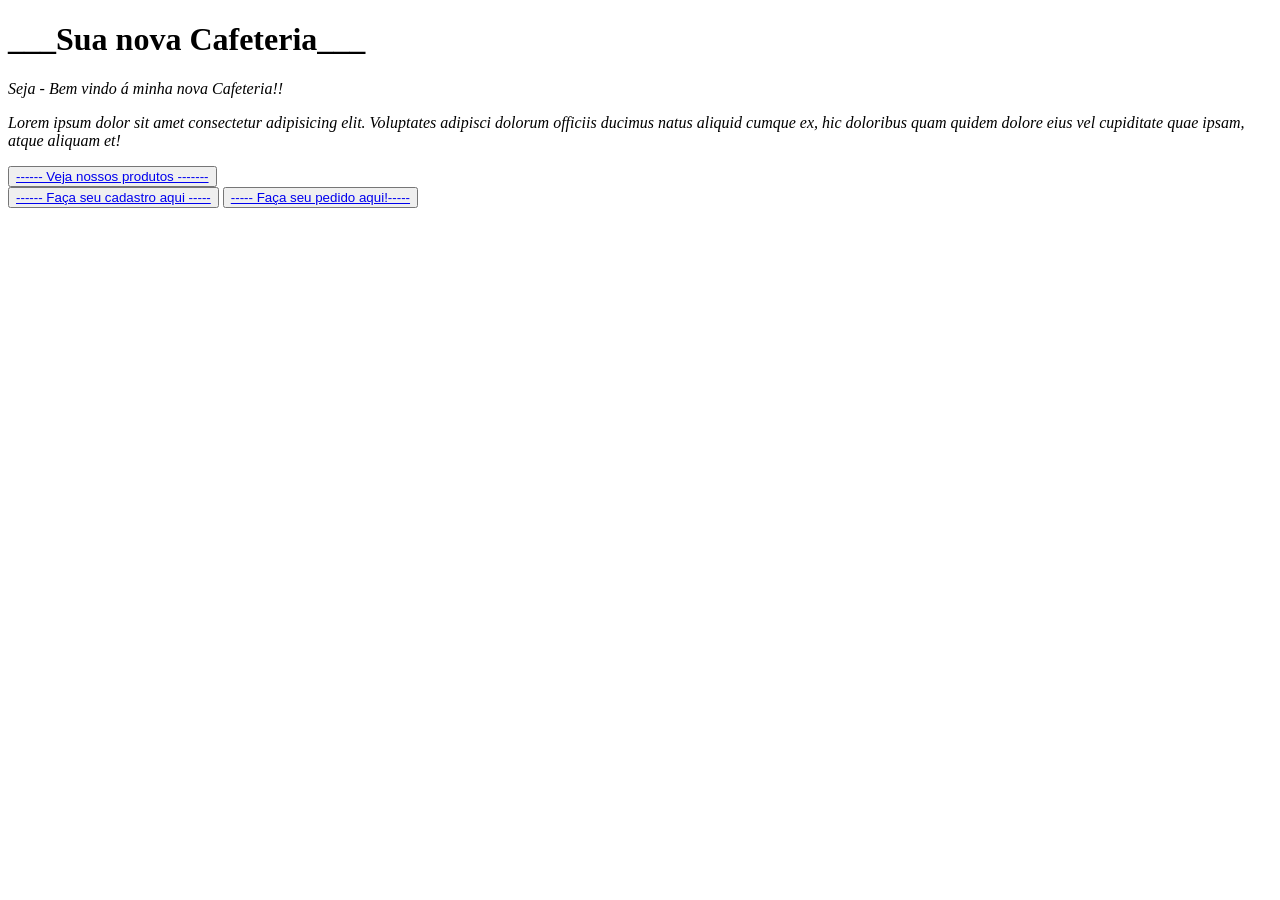
<file: LIMA/Aula 1/index.html>
<!DOCTYPE html>
<html lang="pt-Br">
<head>
    <meta charset="UTF-8">
    <meta name="viewport" content="width=device-width, initial-scale=1.0">
    <title>SmartCoffee - Davi</title>
</head>
<body>
    <!-- Introdução - apresentação da SmartCoffee -->
     <h1>___Sua nova Cafeteria___</h1>
     <p><i>Seja - Bem vindo á minha nova Cafeteria!!</p>
     <p>Lorem ipsum dolor sit amet consectetur adipisicing elit. Voluptates adipisci dolorum officiis ducimus natus aliquid cumque ex, hic doloribus quam quidem dolore eius vel cupiditate quae ipsam, atque aliquam et!</i></p>
        <button>
        <a href="produtos.html">------ Veja nossos produtos -------</a>
        </button><br>

        <button>
        <a href="clientes.html">------ Faça seu cadastro aqui -----</a>
        </button>
        <button>
            <a href="delivery.html">----- Faça seu pedido aqui!-----</a>
        </button>

    <!-- https://wecoffee.com.br/ (Modelo de um site que achei interessante) -->
     <!-- Criado por Davi -->
</body>
</html>
</file>
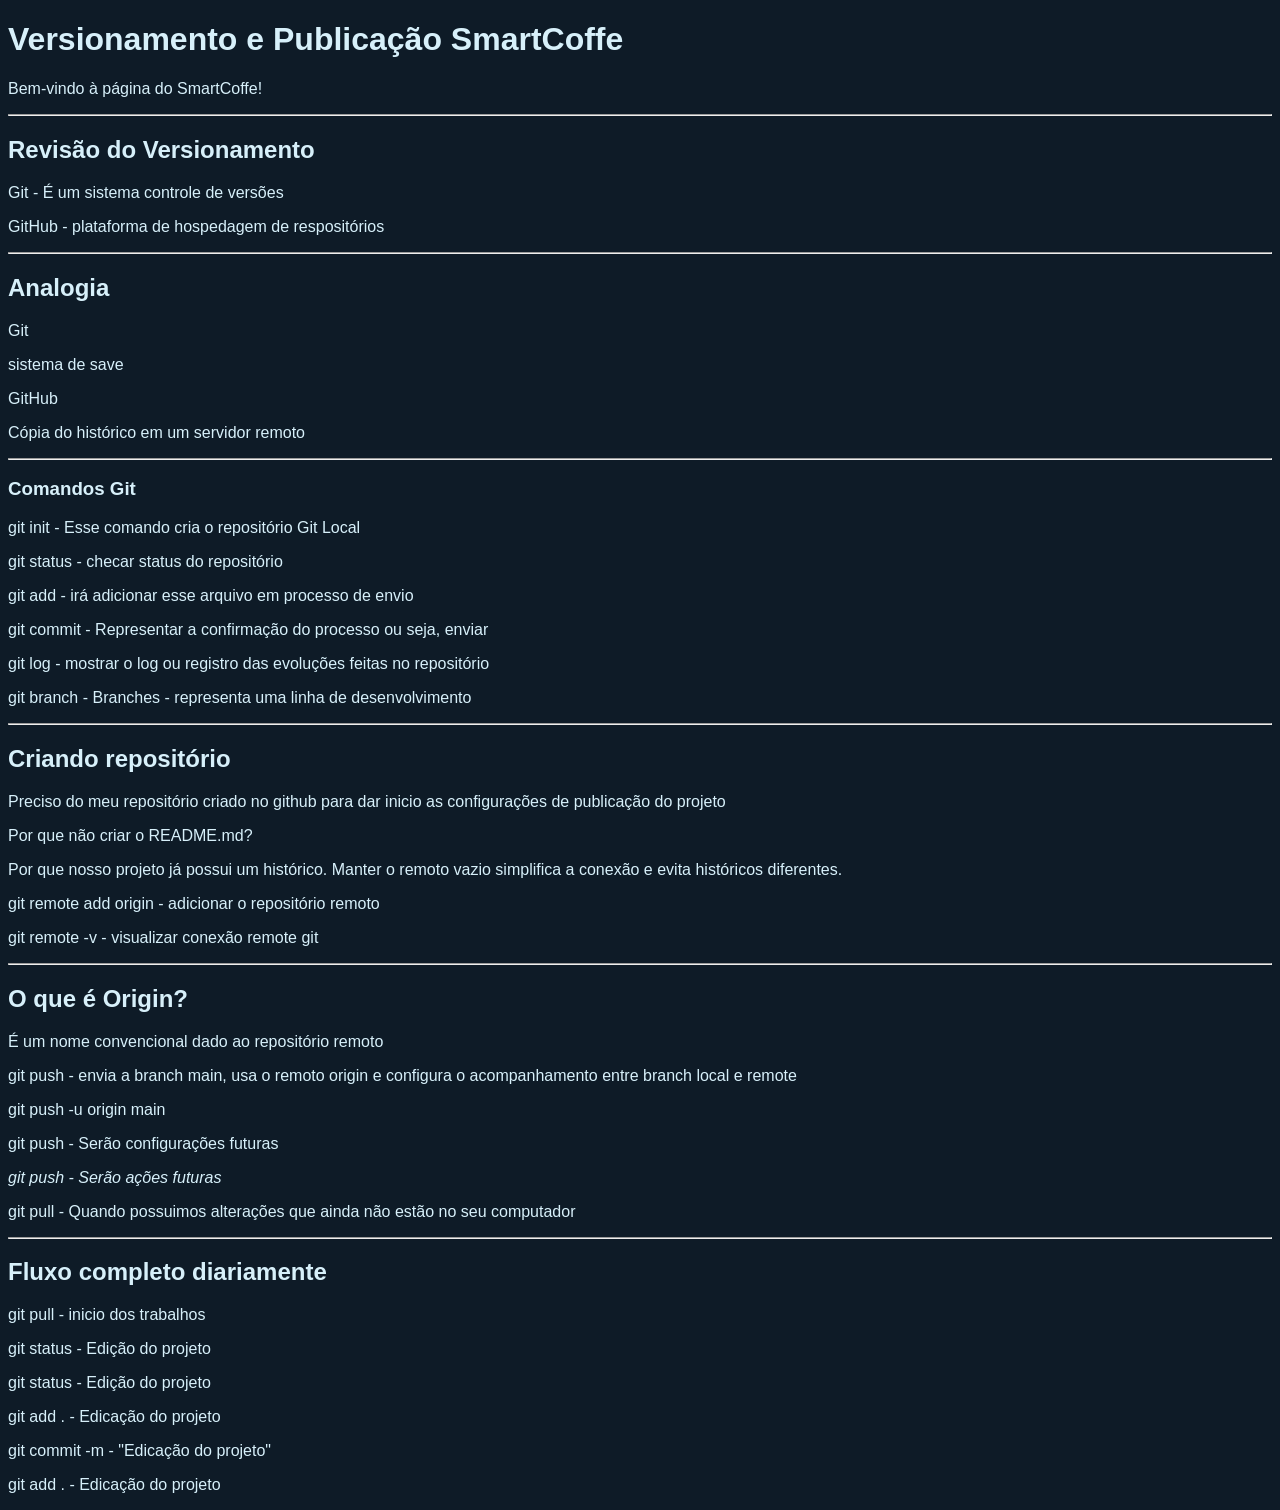
<file: LIMA/Aula 12/parte 1/index.html>
<!DOCTYPE html>
<html lang="pt-BR">
<head>
    <meta charset="UTF-8">
    <meta name="viewport" content="width=device-width, initial-scale=1.0">
    <title>Versionamento e Publicação SmartCoffe</title>
    <link rel="stylesheet" href="style.css">
</head>
<body>
    
    <h1>Versionamento e Publicação SmartCoffe</h1>
    <p>Bem-vindo à página do SmartCoffe!</p>
    <hr>
    <h2>Revisão do Versionamento</h2>
    <p>Git - É um sistema controle de versões </p>
    <p>GitHub - plataforma de hospedagem de respositórios</p>
    <hr>
    <h2>Analogia</h2>
    <p>Git</p>
    <p>sistema de save</p>
    <p>GitHub</p>
    <p>Cópia do histórico em um servidor remoto</p>
    <hr>
    <h3>Comandos Git</h3>
<p>git init - Esse comando cria o repositório Git Local</p>
<p>git status - checar status do repositório </p>
<p>git add - irá adicionar esse arquivo em processo de envio</p>
<p>git commit - Representar a confirmação do processo ou seja, enviar</p>
<p>git log - mostrar o log ou registro das evoluções feitas no repositório</p>
<p>git branch - Branches - representa uma linha de desenvolvimento</p>
<hr>
<h2>Criando repositório</h2>
<p>Preciso do meu repositório criado no github para dar inicio as configurações de publicação do projeto</p>
<p>Por que não criar o README.md?</p>
<p>Por que nosso projeto já possui um histórico. Manter o remoto vazio simplifica a conexão e evita históricos diferentes.</p>
<p>git remote add origin - adicionar o repositório remoto</p>
<p>git remote -v - visualizar conexão remote git</p>
<hr>
<h2>O que é Origin?</h2>
<p>É um nome convencional dado ao repositório remoto</p>
<p>git push - envia a branch main, usa o remoto origin e configura o acompanhamento entre branch local e remote</p>
<p>git push -u origin main </p>
<p>git push - Serão configurações futuras </p>
<p><em>git push - Serão ações futuras</em></p>
<p>git pull - Quando possuimos alterações que ainda não estão no seu computador</p>
<hr>
<h2>Fluxo completo diariamente</h2>
<p> git pull - inicio dos trabalhos</p>
<p> git status - Edição do projeto</p>
<p> git status - Edição do projeto</p>
<p>git add . - Edicação do projeto</p>
<p>git commit -m - "Edicação do projeto"</p>
<p>git add . - Edicação do projeto</p>








</body>
</html>
</file>
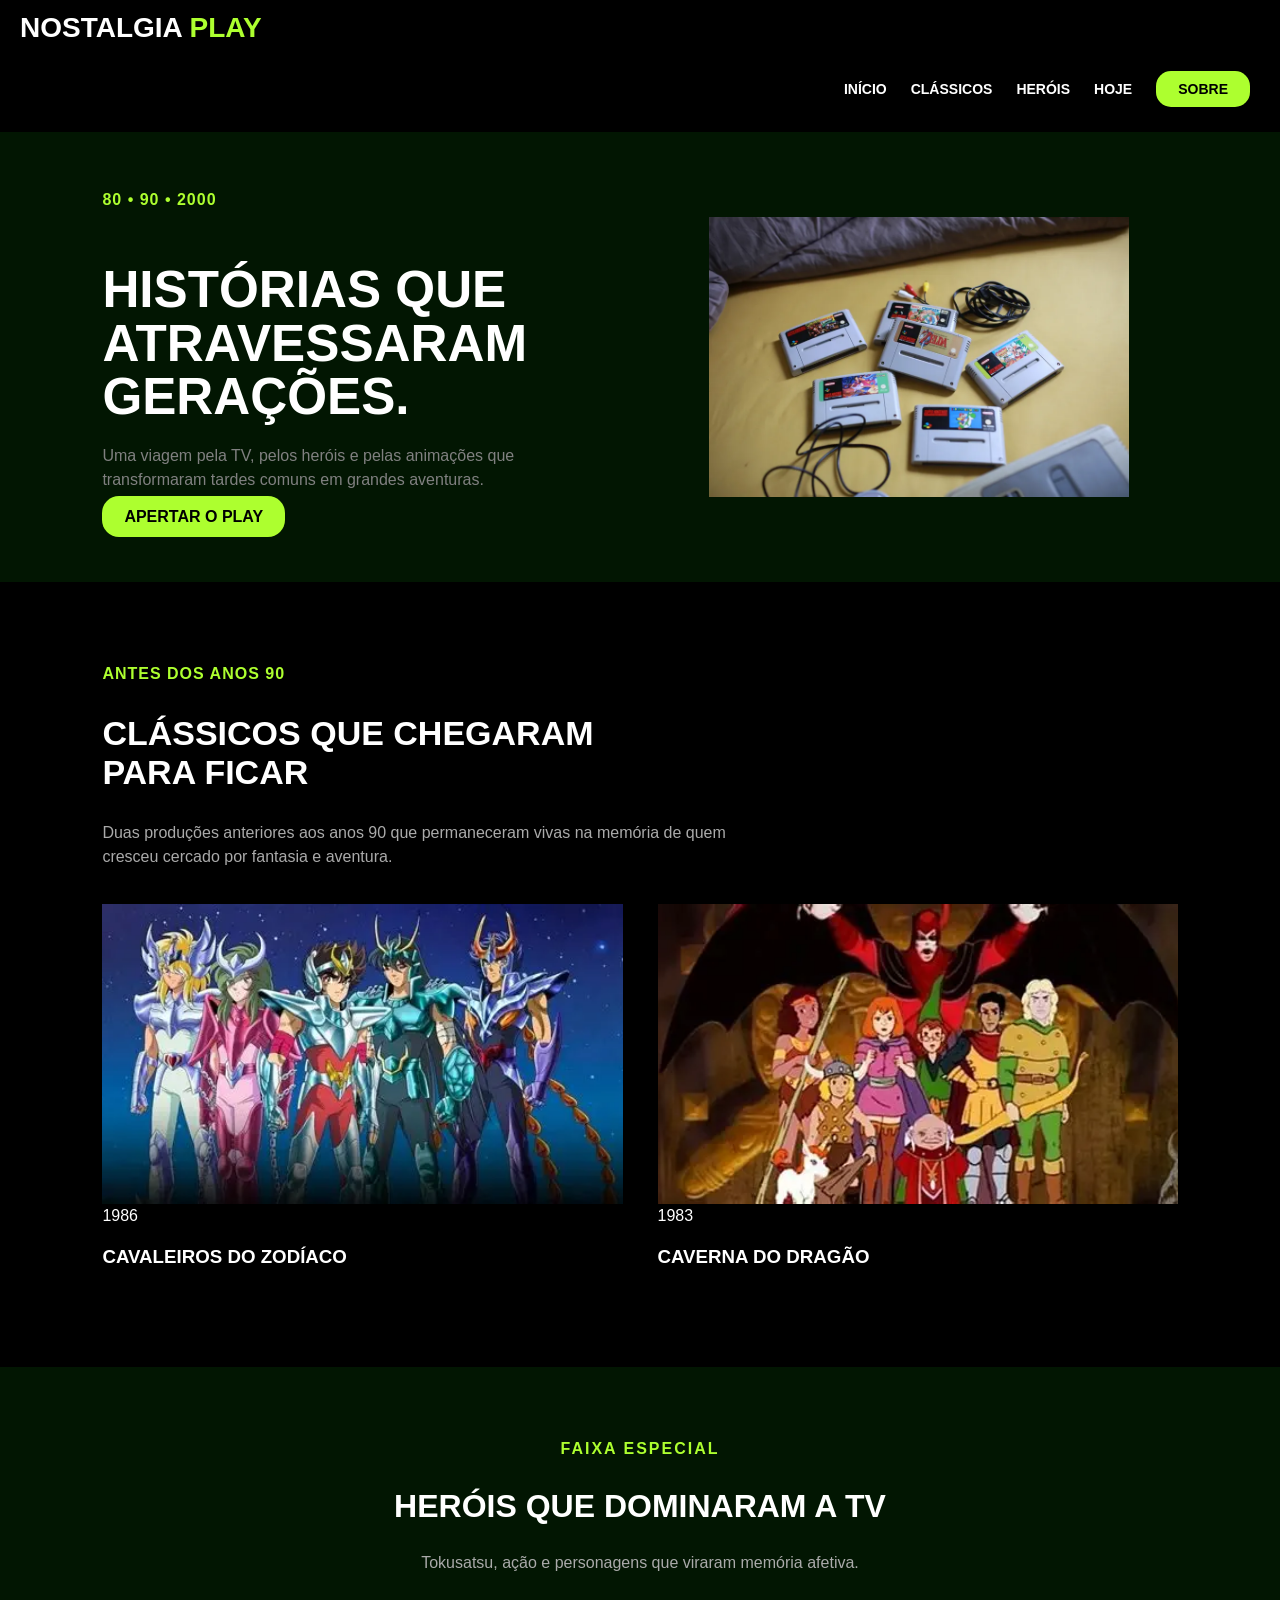
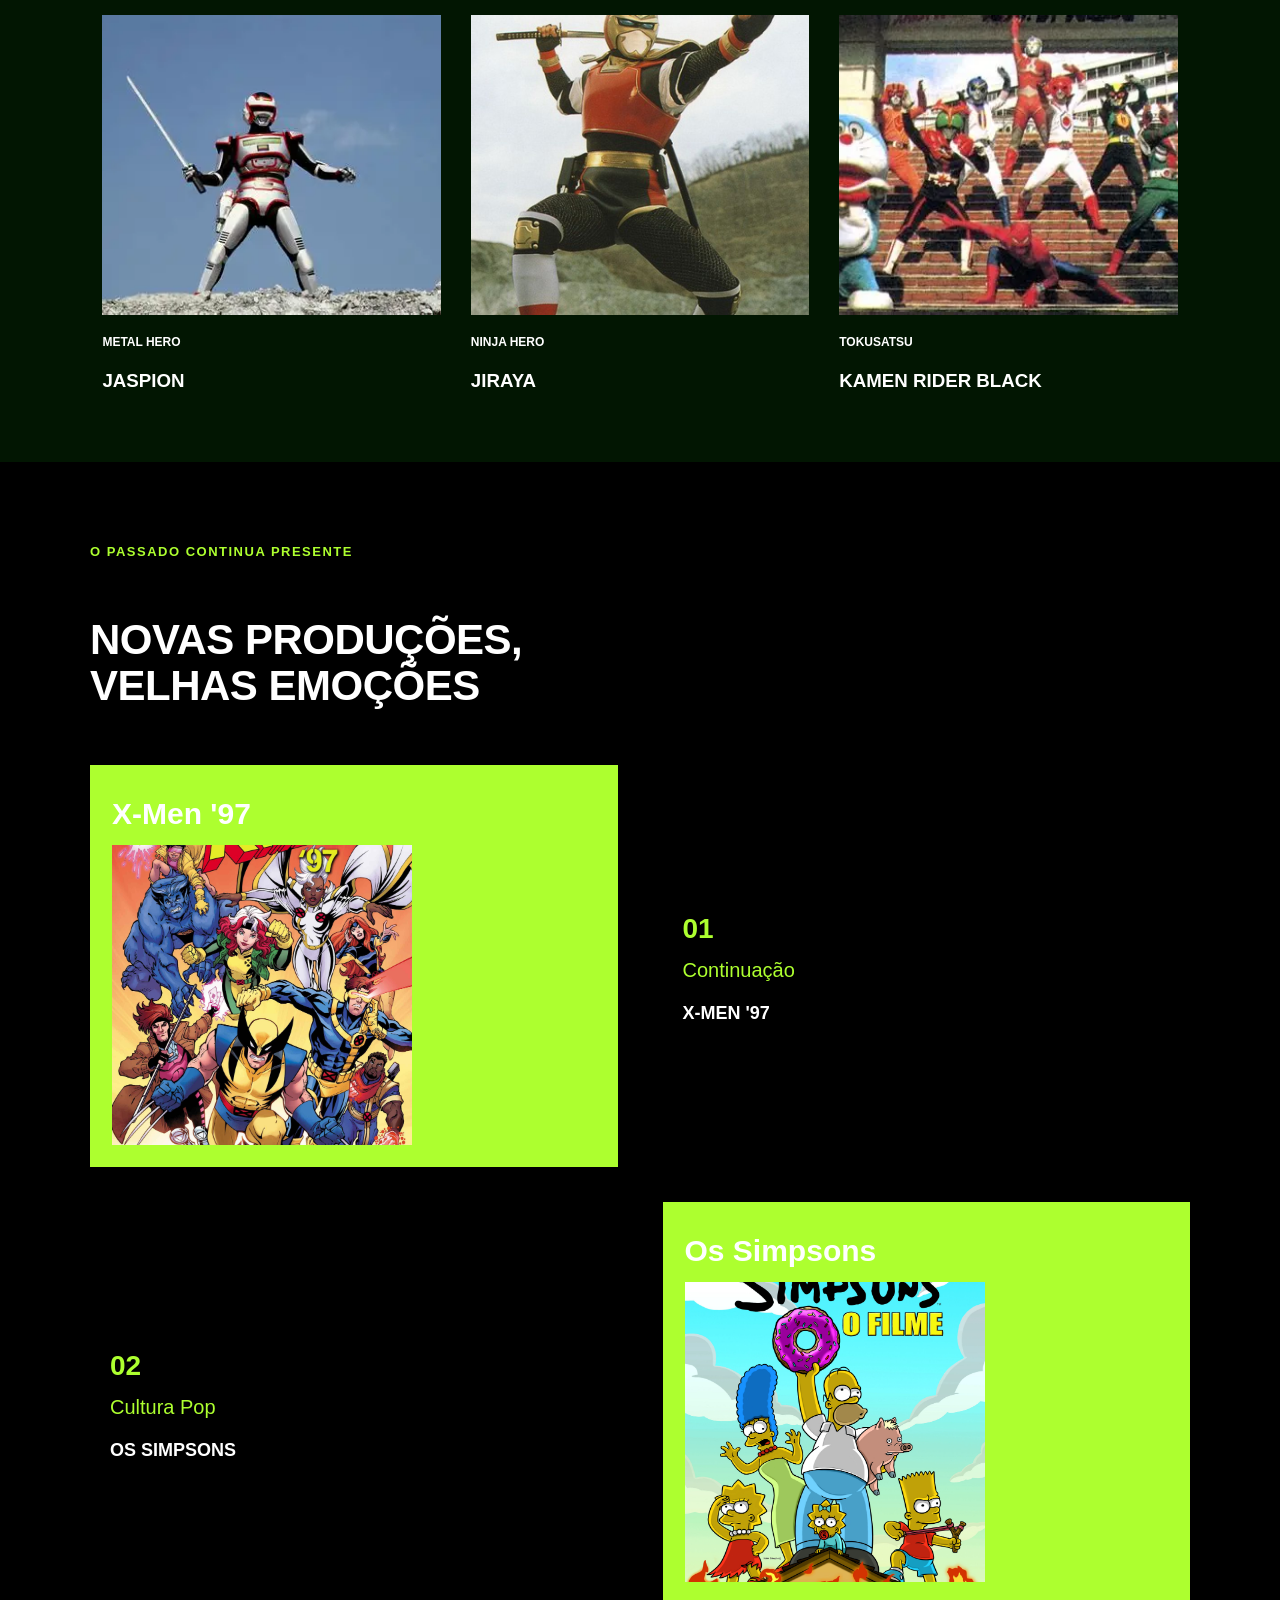
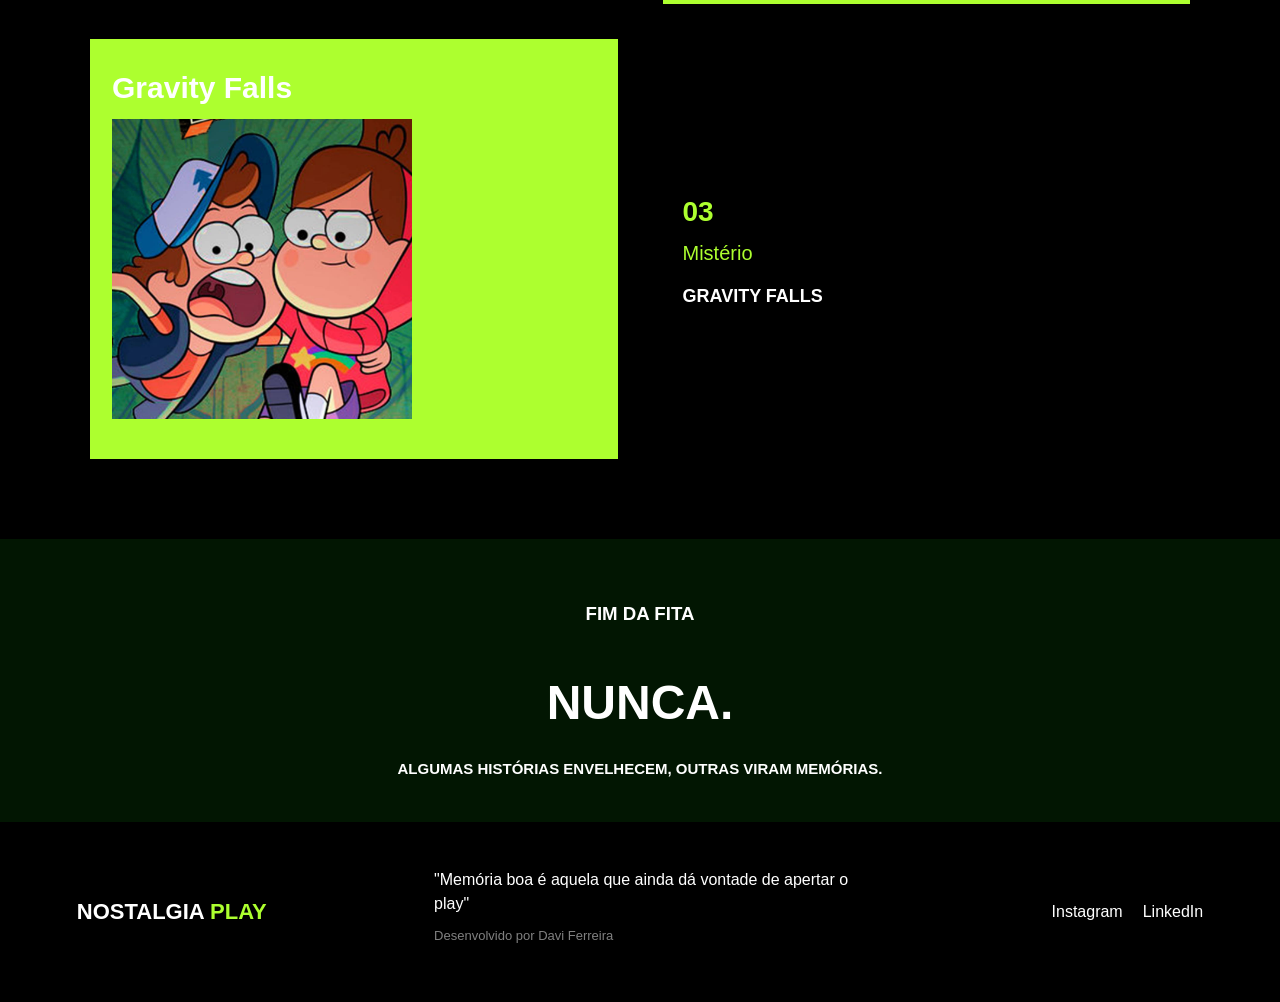
<file: LIMA/SOMATIVAS/NOSTALGIA PLAY/index.html>
<!DOCTYPE html>
<html lang="pt-BR">
<head>
    <meta charset="UTF-8">
    <meta name="viewport" content="width=device-width, initial-scale=1.0">
    <link rel="stylesheet" href="style.css">
    <title>Nostalgia Play</title>
</head>
<body>

    <section class="marca">
        <h1 class="Nostalgia">NOSTALGIA <span>PLAY</span></h1>
    </section>

    <header>
        <a href="#Inicio">INÍCIO</a>
        <a href="#Clássicos">CLÁSSICOS</a>
        <a href="#Heróis">HERÓIS</a>
        <a href="#Hoje">HOJE</a>
        <a href="#Sobre" class="botao-sobre">SOBRE</a>
    </header>

    <main>

       
        <section id="Inicio" class="sec1">

            <article class="texto-sec1">
                <p class="data">80 • 90 • 2000</p>

                <h1>
                    HISTÓRIAS QUE <br>
                    ATRAVESSARAM <br>
                    GERAÇÕES.
                </h1>

                <p class="efeito">
                    Uma viagem pela TV, pelos heróis e pelas animações
                    que transformaram tardes comuns em grandes aventuras.
                </p>

                <a href="#Clássicos" class="botao-play">
                    APERTAR O PLAY
                </a>
            </article>

            <article class="img_nostalgia">
                <img src="nostalgia.png" alt="Memórias em modo replay">
            </article>

        </section>

     
        <section id="Clássicos" class="sec2">

            <p class="data">ANTES DOS ANOS 90</p>

            <h2>
                CLÁSSICOS QUE CHEGARAM <br>
                PARA FICAR
            </h2>

            <p>
                Duas produções anteriores aos anos 90 que permaneceram vivas
                na memória de quem cresceu cercado por fantasia e aventura.
            </p>

            <section class="desenhos">

                <article class="desenho-classico">
                    <img src="OIP.webp" alt="Cavaleiros do Zodíaco">

                    <p>1986</p>
                    <h3>CAVALEIROS DO ZODÍACO</h3>
                </article>

                <article class="desenho-classico">
                    <img src="OIP (1).webp" alt="Caverna do Dragão">

                    <p>1983</p>
                    <h3>CAVERNA DO DRAGÃO</h3>
                </article>

            </section>
        </section>

        <section id="Heróis" class="sec3">

            <p class="faixa-especial">FAIXA ESPECIAL</p>

            <h2 class="titulo-centralizado">
                HERÓIS QUE DOMINARAM A TV
            </h2>

            <p class="texto-centralizado">
                Tokusatsu, ação e personagens que viraram memória afetiva.
            </p>

            <section class="herois">

                <article class="heroi">
                    <img src="jaspion (2).webp" alt="Jaspion">
                    <p>METAL HERO</p>
                    <h3>JASPION</h3>
                </article>

                <article class="heroi">
                    <img src="jiraya.jpg" alt="Jiraya">
                    <p>NINJA HERO</p>
                    <h3>JIRAYA</h3>
                </article>

                <article class="heroi">
                    <img src="toko.webp" alt="Kamen Rider Black">
                    <p>TOKUSATSU</p>
                    <h3>KAMEN RIDER BLACK</h3>
                </article>

            </section>
        </section>

        
        <section id="Hoje" class="sec4">

            <section class="cabecalho">

                <article class="header">
                    <p class="subtitulo">O PASSADO CONTINUA PRESENTE</p>

                    <h1 class="titulo">
                        NOVAS PRODUÇÕES, <br>
                        VELHAS EMOÇÕES
                    </h1>
                </article>

                <section class="desenhos-ano">

                    
                    <article class="card-personagem">
                        <h2>X-Men '97</h2>

                        <img src="xmen.jpg" alt="X-Men '97">
                    </article>

                    <article class="texto-item">
                        <p class="number">01</p>
                        <p class="categoria">Continuação</p>
                        <h3 class="item-title">X-MEN '97</h3>
                    </article>

                   
                    <article class="texto-item">
                        <p class="number">02</p>
                        <p class="categoria">Cultura Pop</p>
                        <h3 class="item-title">OS SIMPSONS</h3>
                    </article>

                    <article class="card-personagem">
                        <h2>Os Simpsons</h2>

                        <img src="simpsons.jpg" alt="Os Simpsons">
                    </article>

                    
                    <article class="card-personagem gravity-card">
                        <h2>Gravity Falls</h2>

                        <img src="gravitfalls.jpg" alt="Gravity Falls">
                    </article>

                    <article class="texto-item gravity-texto">
                        <p class="number">03</p>
                        <p class="categoria">Mistério</p>
                        <h3 class="item-title">GRAVITY FALLS</h3>
                    </article>

                </section>
            </section>
        </section>

        <section id="Sobre" class="sec5">

            <h3 class="fim">FIM DA FITA</h3>

            <h1 class="nunca">NUNCA.</h1>

            <h3 class="ALGUMAS">
                ALGUMAS HISTÓRIAS ENVELHECEM,
                OUTRAS VIRAM MEMÓRIAS.
            </h3>

        </section>

    </main>

  
    <footer>

        <h1 class="Nostalgias">
            NOSTALGIA <span>PLAY</span>
        </h1>

        <article class="texto-f">
            <p>
                "Memória boa é aquela que ainda dá vontade de apertar o play"
            </p>

            <p class="Desenvolvido">
                Desenvolvido por Davi Ferreira
            </p>
        </article>

        <nav class="redes">
            <a href="#">Instagram</a>
            <a href="#">LinkedIn</a>
        </nav>

    </footer>

</body>
</html>
</file>
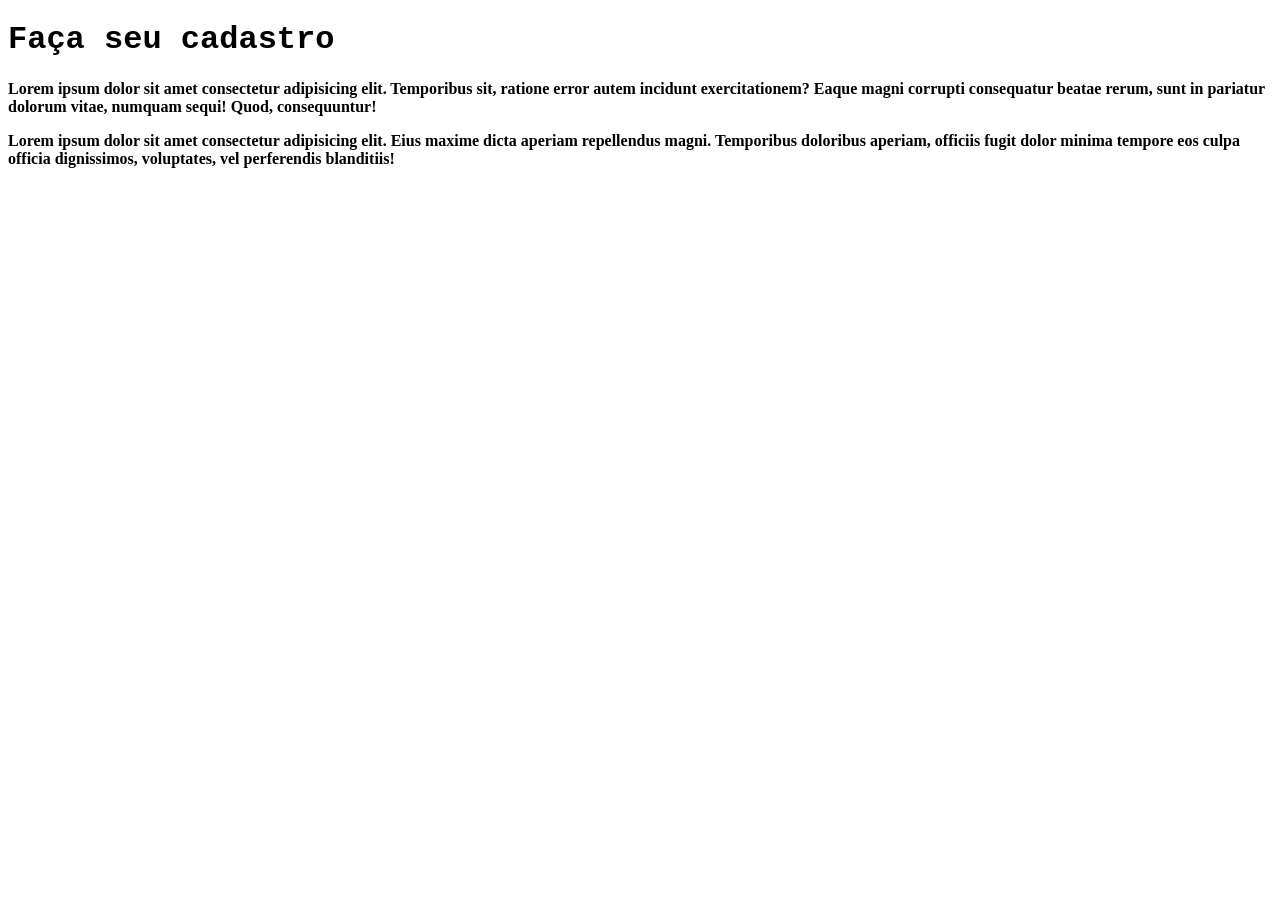
<file: LIMA/Aula 1/clientes.html>
<!DOCTYPE html>
<html lang="pt-BR">
<head>
    <meta charset="UTF-8">
    <meta name="viewport" content="width=device-width, initial-scale=1.0">
    <title>Clientes</title>
</head>
<body>
    <h1 style="font-family: 'Courier New', Courier, monospace;"">Faça seu cadastro</h1>
    <p><b>Lorem ipsum dolor sit amet consectetur adipisicing elit. Temporibus sit, ratione error autem incidunt exercitationem? Eaque magni corrupti consequatur beatae rerum, sunt in pariatur dolorum vitae, numquam sequi! Quod, consequuntur!</b></p>
    <p><b>Lorem ipsum dolor sit amet consectetur adipisicing elit. Eius maxime dicta aperiam repellendus magni. Temporibus doloribus aperiam, officiis fugit dolor minima tempore eos culpa officia dignissimos, voluptates, vel perferendis blanditiis!</b></p>

    <!-- Criado por Davi -->
</body>
</html>
</file>
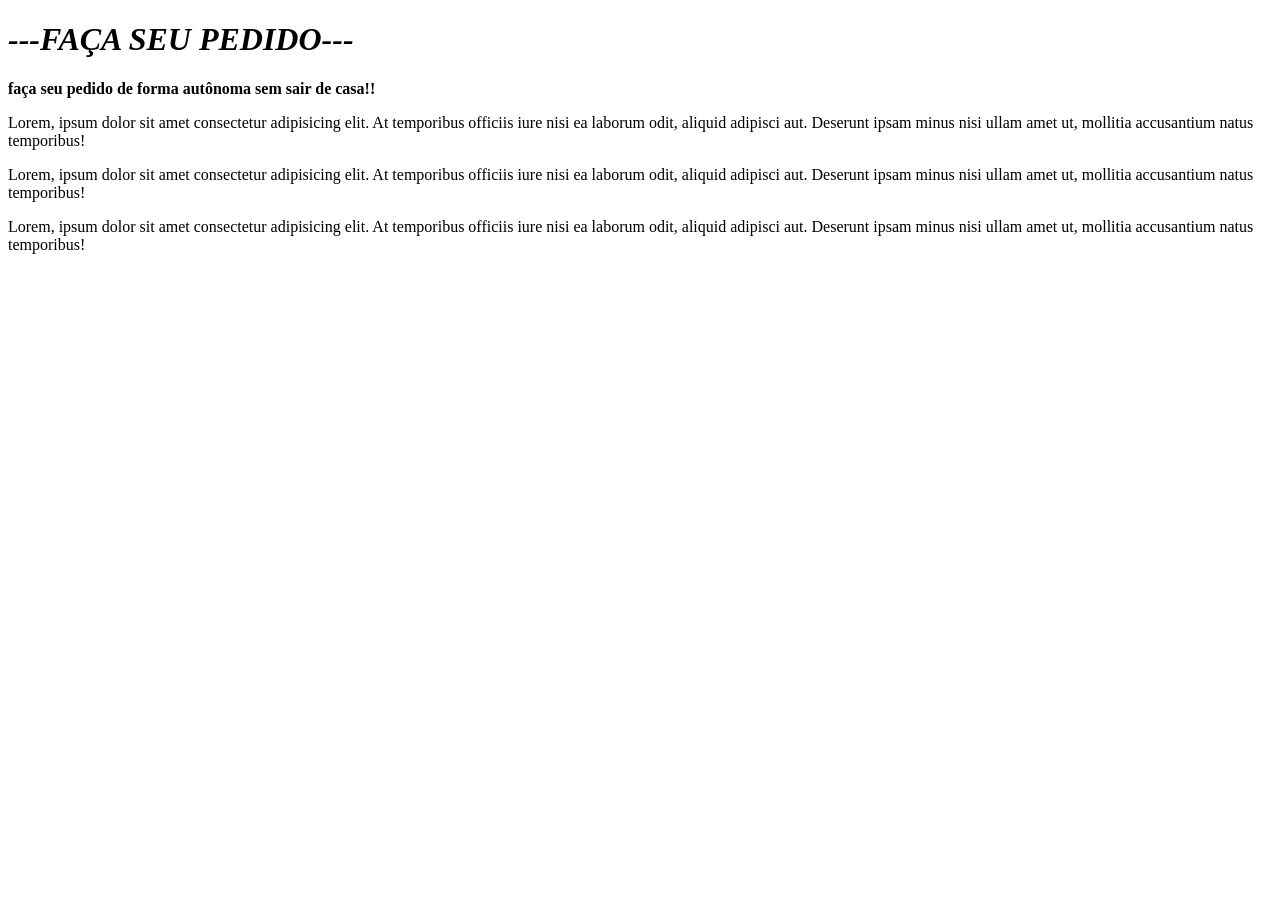
<file: LIMA/Aula 1/delivery.html>
<!DOCTYPE html>
<html lang="pt-BR">
<head>
    <meta charset="UTF-8">
    <meta name="viewport" content="width=device-width, initial-scale=1.0">
    <title>Delivery</title>
</head>
<body>
    <h1><i>---FAÇA SEU PEDIDO--- </i></h1>
    <p> <b>faça seu pedido de forma autônoma sem sair de casa!! </b> </p>
      <p>Lorem, ipsum dolor sit amet consectetur adipisicing elit. At temporibus officiis iure nisi ea laborum odit, aliquid adipisci aut. Deserunt ipsam minus nisi ullam amet ut, mollitia accusantium natus temporibus!
      </p>
      
      <p>Lorem, ipsum dolor sit amet consectetur adipisicing elit. At temporibus officiis iure nisi ea laborum odit, aliquid adipisci aut. Deserunt ipsam minus nisi ullam amet ut, mollitia accusantium natus temporibus!
      </p>  

      <p>Lorem, ipsum dolor sit amet consectetur adipisicing elit. At temporibus officiis iure nisi ea laborum odit, aliquid adipisci aut. Deserunt ipsam minus nisi ullam amet ut, mollitia accusantium natus temporibus!
      </p>
</body>
</html>
</file>
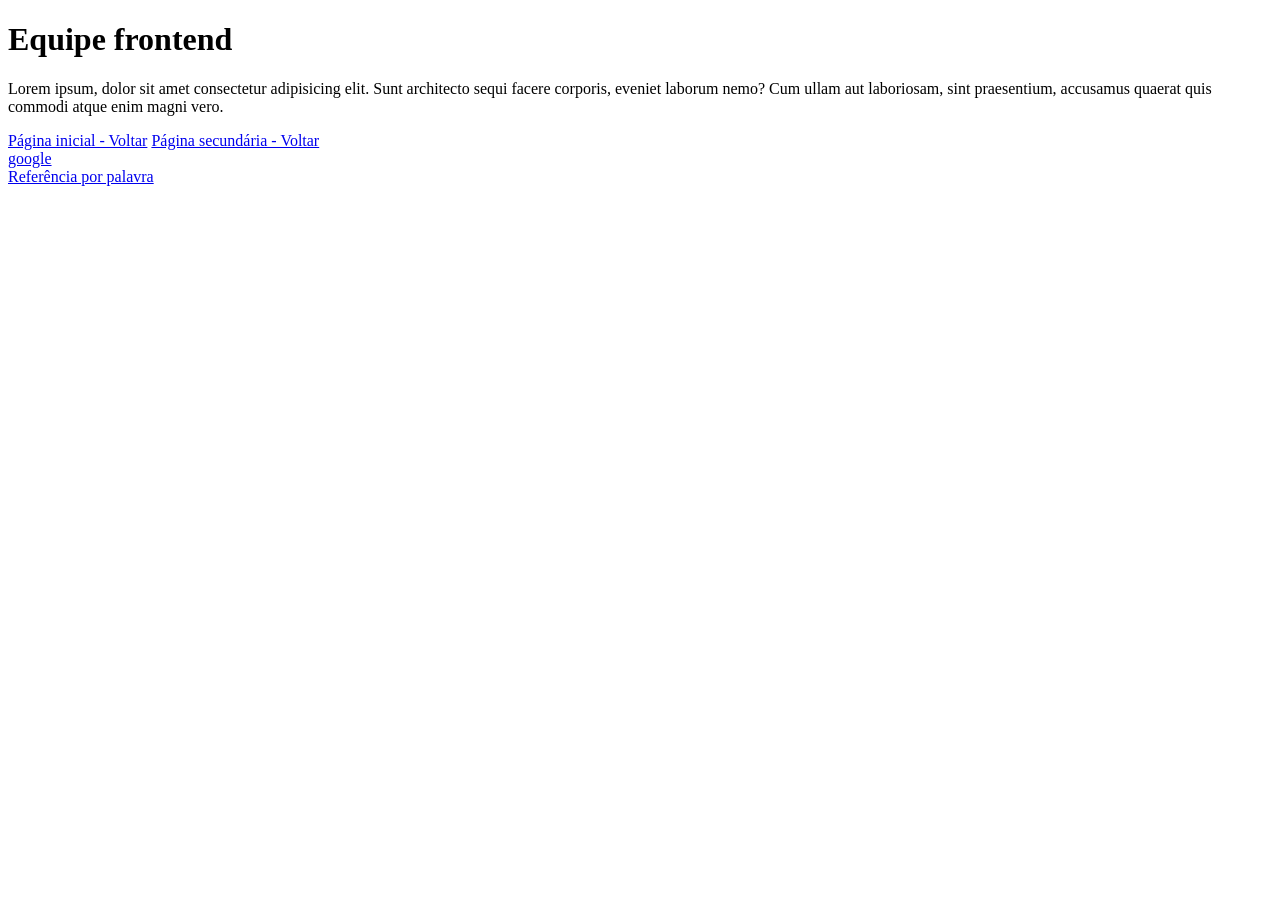
<file: LIMA/Aula 1/equipe.html>
<!DOCTYPE html>
<html lang="pt-BR">
<head>
    <meta charset="UTF-8">
    <meta name="viewport" content="width=device-width, initial-scale=1.0">
    <title>Equipe Dev Sesi</title>
</head>
<body>
    <h1 id="frontend">Equipe frontend</h1>
        <p>Lorem ipsum, dolor sit amet consectetur adipisicing elit. Sunt architecto sequi facere corporis, eveniet laborum nemo? Cum ullam aut laboriosam, sint praesentium, accusamus quaerat quis commodi atque enim magni vero.</p>
    <!-- tag a : Serva para direcionar há outras páginas -->
    <a href="index.html">Página inicial - Voltar</a>
        <!-- hiperligações, hyperlinks, âncoras definições para ligações de páginas -->
            <!-- Acesso por arquivo de página -->
            <a href="equipe.html">Página secundária - Voltar</a><br>
            <!-- Acesso por link de página -->
            <a href="https://www.google.com">google</a><br>
            <!-- Acesso por palavra -->
            <a href="#frontend">Referência por palavra</a> <br>








    <!-- Desenvolvido por equipe dev Sesi - Davi -->
</body>
</html>
</file>
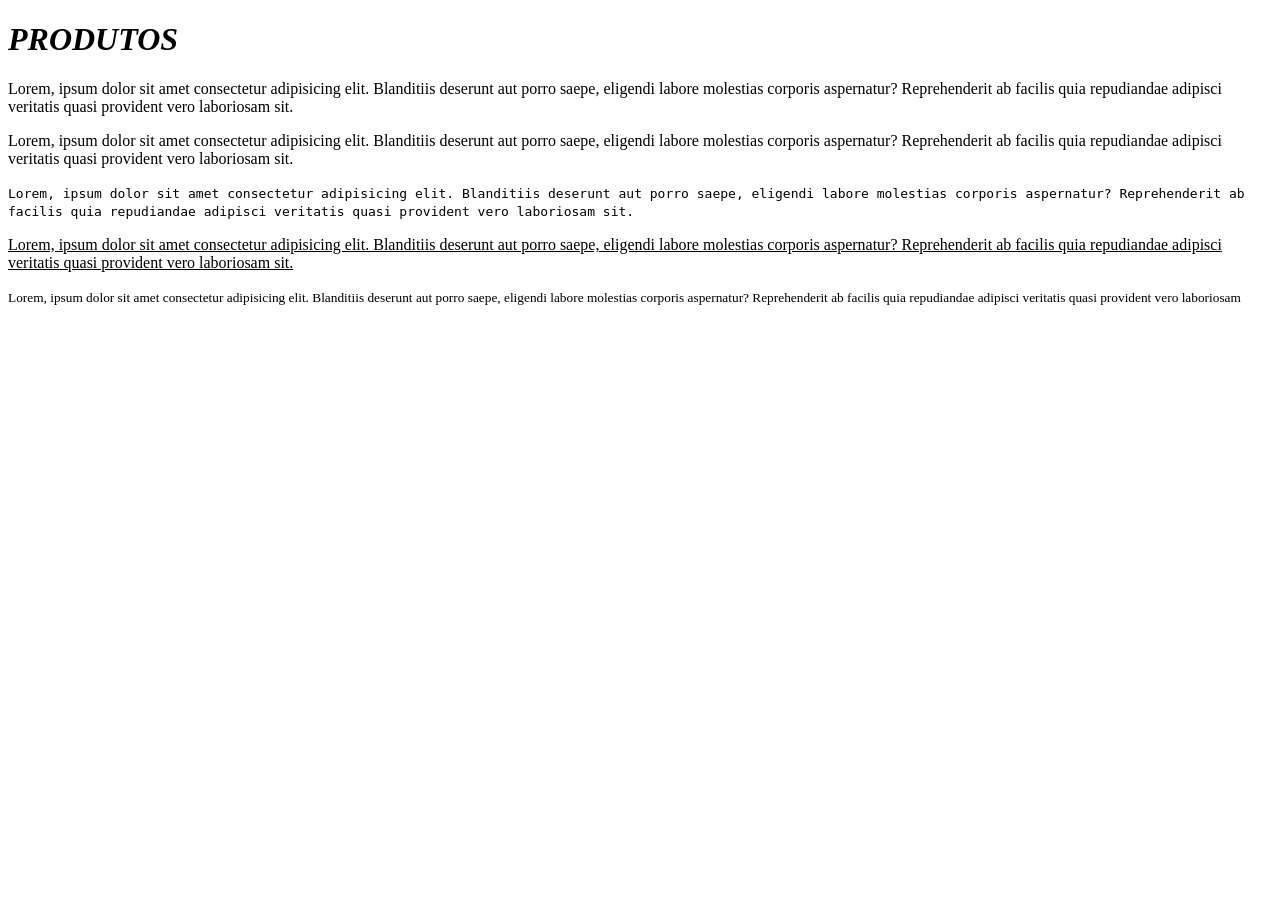
<file: LIMA/Aula 1/produtos.html>
<!DOCTYPE html>
<html lang="pt-BR">
<head>
    <meta charset="UTF-8">
    <meta name="viewport" content="width=device-width, initial-scale=1.0">
    <title>produtos - SmartCoffee</title>
</head>
<body>
    <h1><i>PRODUTOS</i></h1>
    <p>Lorem, ipsum dolor sit amet consectetur adipisicing elit. Blanditiis deserunt aut porro saepe, eligendi labore molestias corporis aspernatur? Reprehenderit ab facilis quia repudiandae adipisci veritatis quasi provident vero laboriosam sit.</p>
    <p>Lorem, ipsum dolor sit amet consectetur adipisicing elit. Blanditiis deserunt aut porro saepe, eligendi labore molestias corporis aspernatur? Reprehenderit ab facilis quia repudiandae adipisci veritatis quasi provident vero laboriosam sit.</p>
    <p><code>Lorem, ipsum dolor sit amet consectetur adipisicing elit. Blanditiis deserunt aut porro saepe, eligendi labore molestias corporis aspernatur? Reprehenderit ab facilis quia repudiandae adipisci veritatis quasi provident vero laboriosam sit. </code></p>
    <p><u>Lorem, ipsum dolor sit amet consectetur adipisicing elit. Blanditiis deserunt aut porro saepe, eligendi labore molestias corporis aspernatur? Reprehenderit ab facilis quia repudiandae adipisci veritatis quasi provident vero laboriosam sit.</u></p>

    <p><small>Lorem, ipsum dolor sit amet consectetur adipisicing elit. Blanditiis deserunt aut porro saepe, eligendi labore molestias corporis aspernatur? Reprehenderit ab facilis quia repudiandae adipisci veritatis quasi provident vero laboriosam</small></p>






</body>
</html>
</file>
<file: LIMA/Aula 12/parte 1/style.css>
*{
    background-color: rgb(14, 27, 39) ;
    font-family: 'Gill Sans', 'Gill Sans MT', Calibri, 'Trebuchet MS', sans-serif;
}

header{
    color: black;
}

h1, h2, p, h3{
  color: rgb(215, 240, 250);
}
</file>
<file: LIMA/SOMATIVAS/NOSTALGIA PLAY/style.css>
* {
    box-sizing: border-box;
}

html {
    scroll-behavior: smooth;
}

body {
    background-color: #000;
    color: #fff;
    margin: 0;
    font-family: 'Franklin Gothic Medium', 'Arial Narrow', Arial, sans-serif;
}

span {
    color: greenyellow;
}

a {
    color: white;
    text-decoration: none;
}

img {
    display: block;
    max-width: 100%;
    object-fit: cover;
}


p {
    margin-top: 0;
}


h3 {
    color: white;
}

p {
    color: white;
    line-height: 1.5;
}

.botao-play {
    background-color: greenyellow;
    color: #000;
    border-radius: 17px;
    padding: 12px 22px;
    font-weight: bold;
}

.marca {
    padding: 12px 20px;
}

.Nostalgia {
    color: white;
    font-size: 28px;
    margin: 0;
}

header {
    display: flex;
    justify-content: flex-end;
    align-items: center;
    flex-wrap: wrap;
    gap: 24px;
    padding: 15px 30px 25px;
}

header a {
    font-size: 14px;
    font-weight: bold;
}


.botao-sobre {
    background-color: greenyellow;
    color: #000;
    padding: 10px 22px;
    border-radius: 15px;
}


.sec1 {
    background-color: rgb(2, 22, 2);
    min-height: 450px;
    padding: 55px 8%;
    display: flex;
    justify-content: space-between;
    align-items: center;
    gap: 40px;
}

.texto-sec1 {
    flex: 1;
}

.texto-sec1 h1 {
    font-size: clamp(32px, 4vw, 52px);
    line-height: 1.05;
    margin-bottom: 20px;
}

.texto-sec1 p {
    max-width: 500px;
}

.data {
    color: greenyellow;
    font-weight: bold;
    letter-spacing: 1px;
}

.efeito {
    color: gray;
}

.img_nostalgia {
    flex: 1;
    display: flex;
    justify-content: center;
    align-items: center;
}

.img_nostalgia img {
    width: 100%;
    max-width: 420px;
    height: auto;
    object-fit: contain;
}



.sec2 {
    padding: 80px 8%;
}

.sec2 h2 {
    font-size: 34px;
    line-height: 1.15;
}

.sec2 > p:not(.data) {
    color: #aaa;
    max-width: 650px;
}

.desenhos {
    display: grid;
    grid-template-columns: repeat(2, minmax(0, 1fr));
    gap: 35px;
    margin-top: 35px;
}

.desenho-classico img {
    width: 100%;
    height: 300px;
}






.sec3 {
    padding: 70px 8%;
    background-color: rgb(2, 22, 2);
}

.faixa-especial {
    text-align: center;
    color: greenyellow;
    font-weight: bold;
    letter-spacing: 2px;
}

.titulo-centralizado {
    text-align: center;
    font-size: 32px;
}

.texto-centralizado {
    text-align: center;
    color: #aaa;
}

.herois {
    display: grid;
    grid-template-columns: repeat(3, minmax(0, 1fr));
    gap: 30px;
    margin-top: 40px;
}

.heroi img {
    width: 100%;
    height: 300px;
}

.heroi p {
    font-size: 12px;
    font-weight: bold;
    margin: 18px 0 5px;
}

.heroi h3 {
    margin-bottom: 0;
}


.sec4 {
    padding: 80px 6%;
}

.cabecalho {
    width: 100%;
    max-width: 1100px;
    margin: 0 auto;
}

.header {
    margin-bottom: 45px;
}

.subtitulo {
    color: greenyellow;
    font-size: 13px;
    font-weight: 700;
    letter-spacing: 1.5px;
    margin-bottom: 12px;
}

.titulo {
    font-size: clamp(32px, 4vw, 42px);
    font-weight: 900;
    line-height: 1.1;
    text-transform: uppercase;
    letter-spacing: -0.5px;
}



.desenhos-ano {
    display: grid;
    grid-template-columns: minmax(0, 1fr) minmax(0, 1fr);
    gap: 35px 45px;
    align-items: center;
}



.card-personagem {
    background-color: greenyellow;
    color: #000;
    min-height: 380px;
    padding: 22px;
    display: flex;
    flex-direction: column;
    align-items: flex-start;
    justify-content: flex-start;
    overflow: hidden;
}

.card-personagem h2 {
    color: white;
    font-size: 30px;
    margin: 10px 0 14px;
}

.card-personagem img {
    width: 300px;
    max-width: 100%;
    height: 300px;
}



.texto-item {
    padding: 20px;
    display: flex;
    flex-direction: column;
    justify-content: center;
    align-items: flex-start;
}

.number {
    color: greenyellow;
    font-size: 28px;
    font-weight: 800;
    margin-bottom: 5px;
}

.categoria {
    color: greenyellow;
    font-size: 20px;
    margin-bottom: 18px;
}

.item-title {
    color: white;
    font-size: 18px;
    font-weight: 800;
    margin: 0;
}



.gravity-card {
    min-height: 420px;
}

.gravity-card img {
    width: 300px;
    height: 300px;
}

.gravity-texto {
    align-self: center;
}



.sec5 {
    min-height: 240px;
    padding: 45px 20px;
    background-color: rgb(2, 22, 2);
    display: flex;
    flex-direction: column;
    justify-content: center;
    align-items: center;
    text-align: center;
}

.fim {
    margin-bottom: 10px;
}

.nunca {
    font-size: 48px;
    margin-bottom: 15px;
}

.ALGUMAS {
    font-size: 15px;
    margin-bottom: 0;
}



footer {
    display: flex;
    justify-content: space-between;
    align-items: center;
    flex-wrap: wrap;
    gap: 25px;
    width: 100%;
    min-height: 180px;
    padding: 35px 6%;
    background-color: #000;
}

.Nostalgias {
    font-size: 22px;
    margin: 0;
}

.texto-f {
    max-width: 450px;
}

.texto-f p {
    margin-bottom: 10px;
}

.Desenvolvido {
    color: gray;
    font-size: 13px;
}

.redes {
    display: flex;
    gap: 20px;
}
</file>
